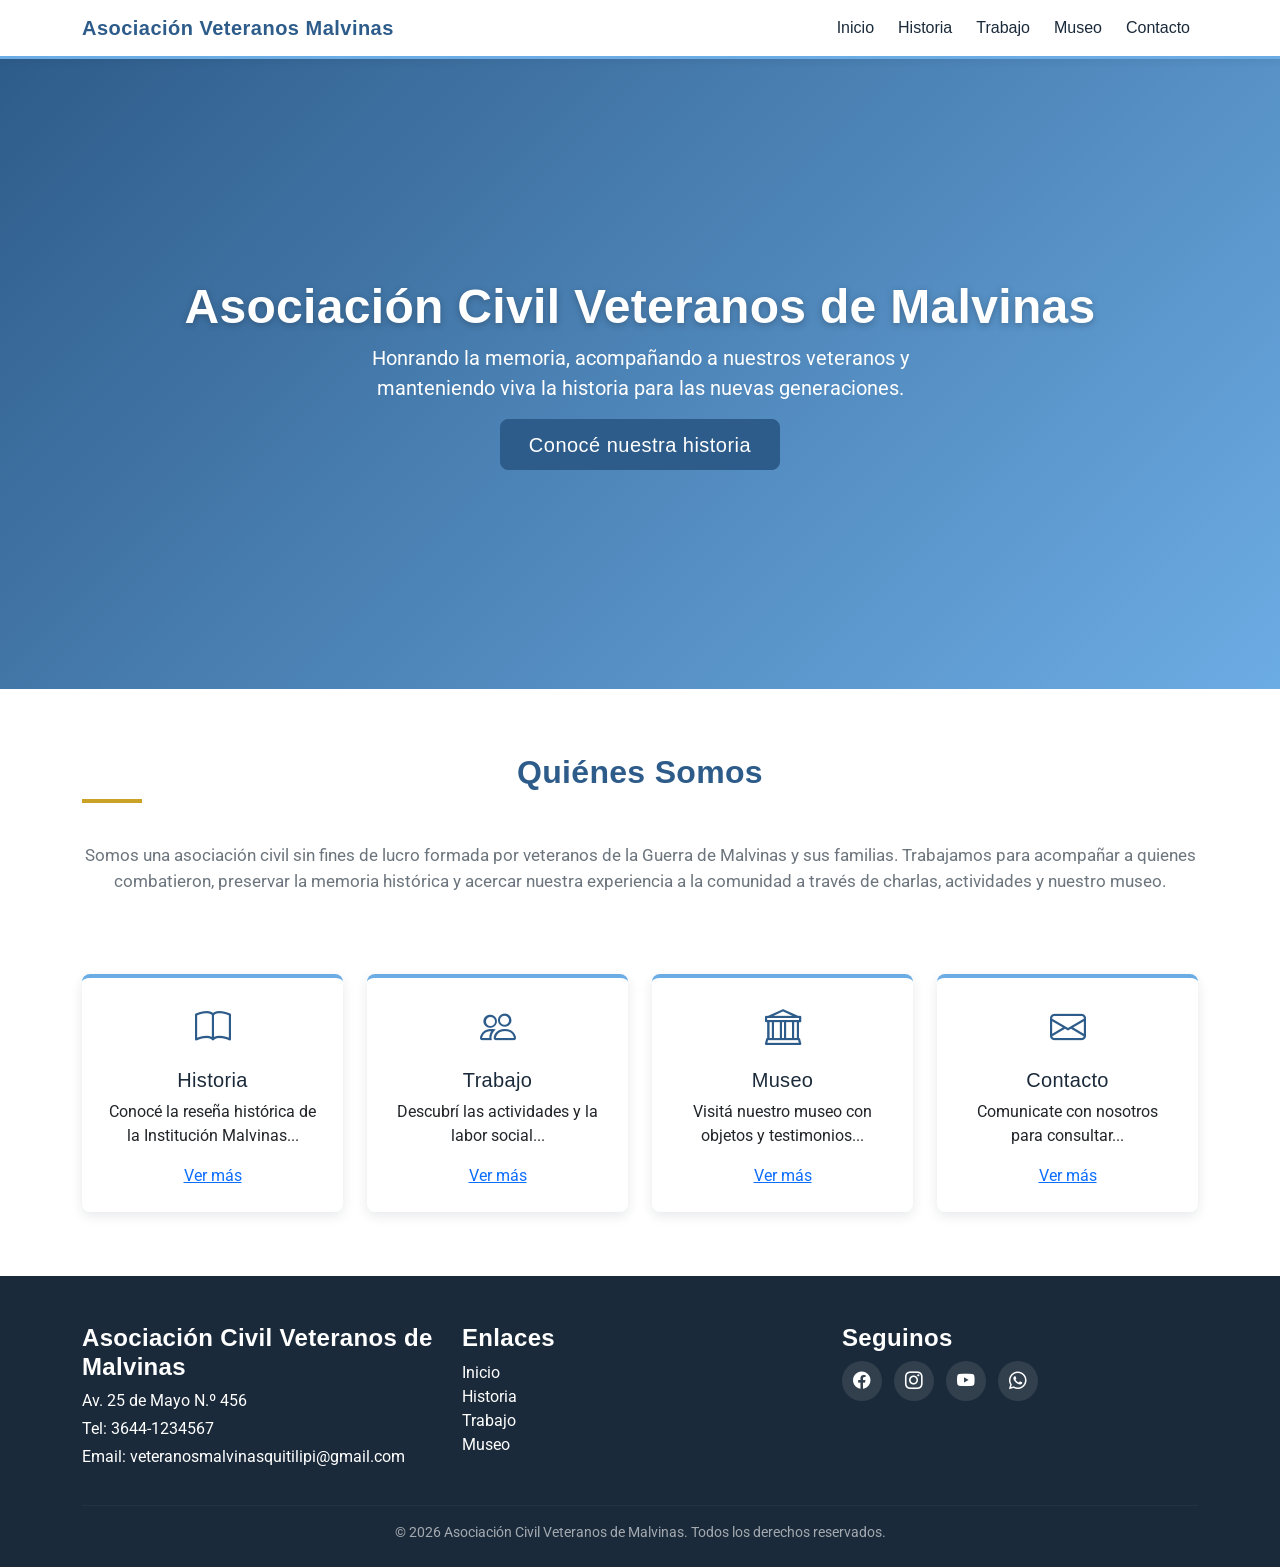
<file: index.html>
<!DOCTYPE html>
<html lang="es">

<head>
  <meta charset="UTF-8">
  <meta name="viewport" content="width=device-width, initial-scale=1.0">

  <title>Inicio | Asociación Civil Veteranos de Malvinas</title>

  <meta name="description"
    content="Asociación Civil Veteranos de Malvinas Quitilipi: historia, trabajo, museo y contacto">

  <link rel="icon" type="image/x-icon" href="img/img-malvinas-arg.ico">

  <!-- Google Fonts -->
  <link rel="preconnect" href="https://fonts.googleapis.com">
  <link rel="preconnect" href="https://fonts.gstatic.com" crossorigin>

  <link
    href="https://fonts.googleapis.com/css2?family=Montserrat:ital,wght@0,100..900;1,100..900&family=Roboto:ital,wght@0,100..900;1,100..900&display=swap"
    rel="stylesheet">

  <!-- Bootstrap 5 -->
  <link
    href="https://cdn.jsdelivr.net/npm/bootstrap@5.3.8/dist/css/bootstrap.min.css"
    rel="stylesheet"
    integrity="sha384-sRIl4kxILFvY47J16cr9ZwB07vP4J8+LH7qKQnuqkuIAvNWLzeN8tE5YBujZqJLB"
    crossorigin="anonymous">

  <!-- Bootstrap Icons -->
  <link rel="stylesheet"
    href="https://cdn.jsdelivr.net/npm/bootstrap-icons@1.13.1/font/bootstrap-icons.min.css">

  <!-- CSS propio -->
  <link href="css/general.css" rel="stylesheet">
  <link href="css/inicio.css" rel="stylesheet">
</head>

<body>

  <!-- NAVBAR -->
  <nav class="navbar navbar-expand-lg navbar-institucional sticky-top">
    <div class="container">

      <a class="navbar-brand" href="index.html">
        Asociación Veteranos Malvinas
      </a>

      <button
        class="navbar-toggler"
        type="button"
        data-bs-toggle="collapse"
        data-bs-target="#navbarNav"
        aria-controls="navbarNav"
        aria-expanded="false"
        aria-label="Abrir menú de navegación">

        <span class="navbar-toggler-icon"></span>
      </button>

      <div class="collapse navbar-collapse" id="navbarNav">
        <ul class="navbar-nav ms-auto">

          <li class="nav-item">
            <a class="nav-link" href="index.html">Inicio</a>
          </li>

          <li class="nav-item">
            <a class="nav-link" href="historia.html">Historia</a>
          </li>

          <li class="nav-item">
            <a class="nav-link" href="trabajo.html">Trabajo</a>
          </li>

          <li class="nav-item">
            <a class="nav-link" href="museo.html">Museo</a>
          </li>

          <li class="nav-item">
            <a class="nav-link" href="contacto.html">Contacto</a>
          </li>

        </ul>
      </div>
    </div>
  </nav>

  <!-- HERO -->
  <header class="hero-inicio">
    <h1 class="hero-titulo">
      Asociación Civil Veteranos de Malvinas
    </h1>

    <p class="hero-subtitulo">
      Honrando la memoria, acompañando a nuestros veteranos y manteniendo viva la historia para las nuevas generaciones.
    </p>

    <a href="historia.html" class="btn btn-lg btn-institucional">
      Conocé nuestra historia
    </a>
  </header>

  <!-- QUIÉNES SOMOS -->
  <section class="quienes-somos">
    <div class="container text-center">

      <h2 class="titulo-seccion mx-auto">
        Quiénes Somos
      </h2>

      <p>
        Somos una asociación civil sin fines de lucro formada por veteranos de la Guerra de Malvinas y sus familias.
        Trabajamos para acompañar a quienes combatieron, preservar la memoria histórica y acercar nuestra experiencia a
        la comunidad a través de charlas, actividades y nuestro museo.
      </p>

    </div>
  </section>

  <!-- TARJETAS DESTACADAS -->
  <section class="tarjetas-destacadas">
    <div class="container">

      <div class="row g-4">

        <!-- Historia -->
        <div class="col-sm-6 col-lg-3">
          <div class="card p-4">

            <i class="bi bi-book card-icono"></i>

            <h3 class="card-title h5">
              Historia
            </h3>

            <p class="card-text">
              Conocé la reseña histórica de la Institución Malvinas...
            </p>

            <a href="historia.html" class="stretched-link">
              Ver más
            </a>

          </div>
        </div>

        <!-- Trabajo -->
        <div class="col-sm-6 col-lg-3">
          <div class="card p-4">

            <i class="bi bi-people card-icono"></i>

            <h3 class="card-title h5">
              Trabajo
            </h3>

            <p class="card-text">
              Descubrí las actividades y la labor social...
            </p>

            <a href="trabajo.html" class="stretched-link">
              Ver más
            </a>

          </div>
        </div>

        <!-- Museo -->
        <div class="col-sm-6 col-lg-3">
          <div class="card p-4">

            <i class="bi bi-bank card-icono"></i>

            <h3 class="card-title h5">
              Museo
            </h3>

            <p class="card-text">
              Visitá nuestro museo con objetos y testimonios...
            </p>

            <a href="museo.html" class="stretched-link">
              Ver más
            </a>

          </div>
        </div>

        <!-- Contacto -->
        <div class="col-sm-6 col-lg-3">
          <div class="card p-4">

            <i class="bi bi-envelope card-icono"></i>

            <h3 class="card-title h5">
              Contacto
            </h3>

            <p class="card-text">
              Comunicate con nosotros para consultar...
            </p>

            <a href="contacto.html" class="stretched-link">
              Ver más
            </a>

          </div>
        </div>

      </div>
    </div>
  </section>

  <!-- FOOTER -->
  <footer class="footer-institucional">
    <div class="container">

      <div class="row gy-4">

        <div class="col-md-4">

          <h4>Asociación Civil Veteranos de Malvinas</h4>

          <p class="mb-1">Av. 25 de Mayo N.º 456</p>
          <p class="mb-1">Tel: 3644-1234567</p>
          <p class="mb-0">
            Email: veteranosmalvinasquitilipi@gmail.com
          </p>

        </div>

        <div class="col-md-4">

          <h4>Enlaces</h4>

          <ul class="list-unstyled">
            <li><a href="index.html">Inicio</a></li>
            <li><a href="historia.html">Historia</a></li>
            <li><a href="trabajo.html">Trabajo</a></li>
            <li><a href="museo.html">Museo</a></li>
          </ul>

        </div>

        <div class="col-md-4">

          <h4>Seguinos</h4>

          <div class="redes-sociales">

            <a href="#" aria-label="Facebook">
              <i class="bi bi-facebook"></i>
            </a>

            <a href="#" aria-label="Instagram">
              <i class="bi bi-instagram"></i>
            </a>

            <a href="#" aria-label="YouTube">
              <i class="bi bi-youtube"></i>
            </a>

            <a href="#" aria-label="WhatsApp">
              <i class="bi bi-whatsapp"></i>
            </a>

          </div>

        </div>

      </div>

      <hr class="footer-linea">

      <p class="footer-copy text-center mb-0">
        &copy; 2026 Asociación Civil Veteranos de Malvinas. Todos los derechos reservados.
      </p>

    </div>
  </footer>

  <script
    src="https://cdn.jsdelivr.net/npm/bootstrap@5.3.8/dist/js/bootstrap.bundle.min.js"
    integrity="sha384-FKyoEForCGlyvwx9Hj09JcYn3nv7wiPVlz7YYwJrWVcXK/BmnVDxM+D2scQbITxI"
    crossorigin="anonymous">
  </script>

</body>

</html>
</file>
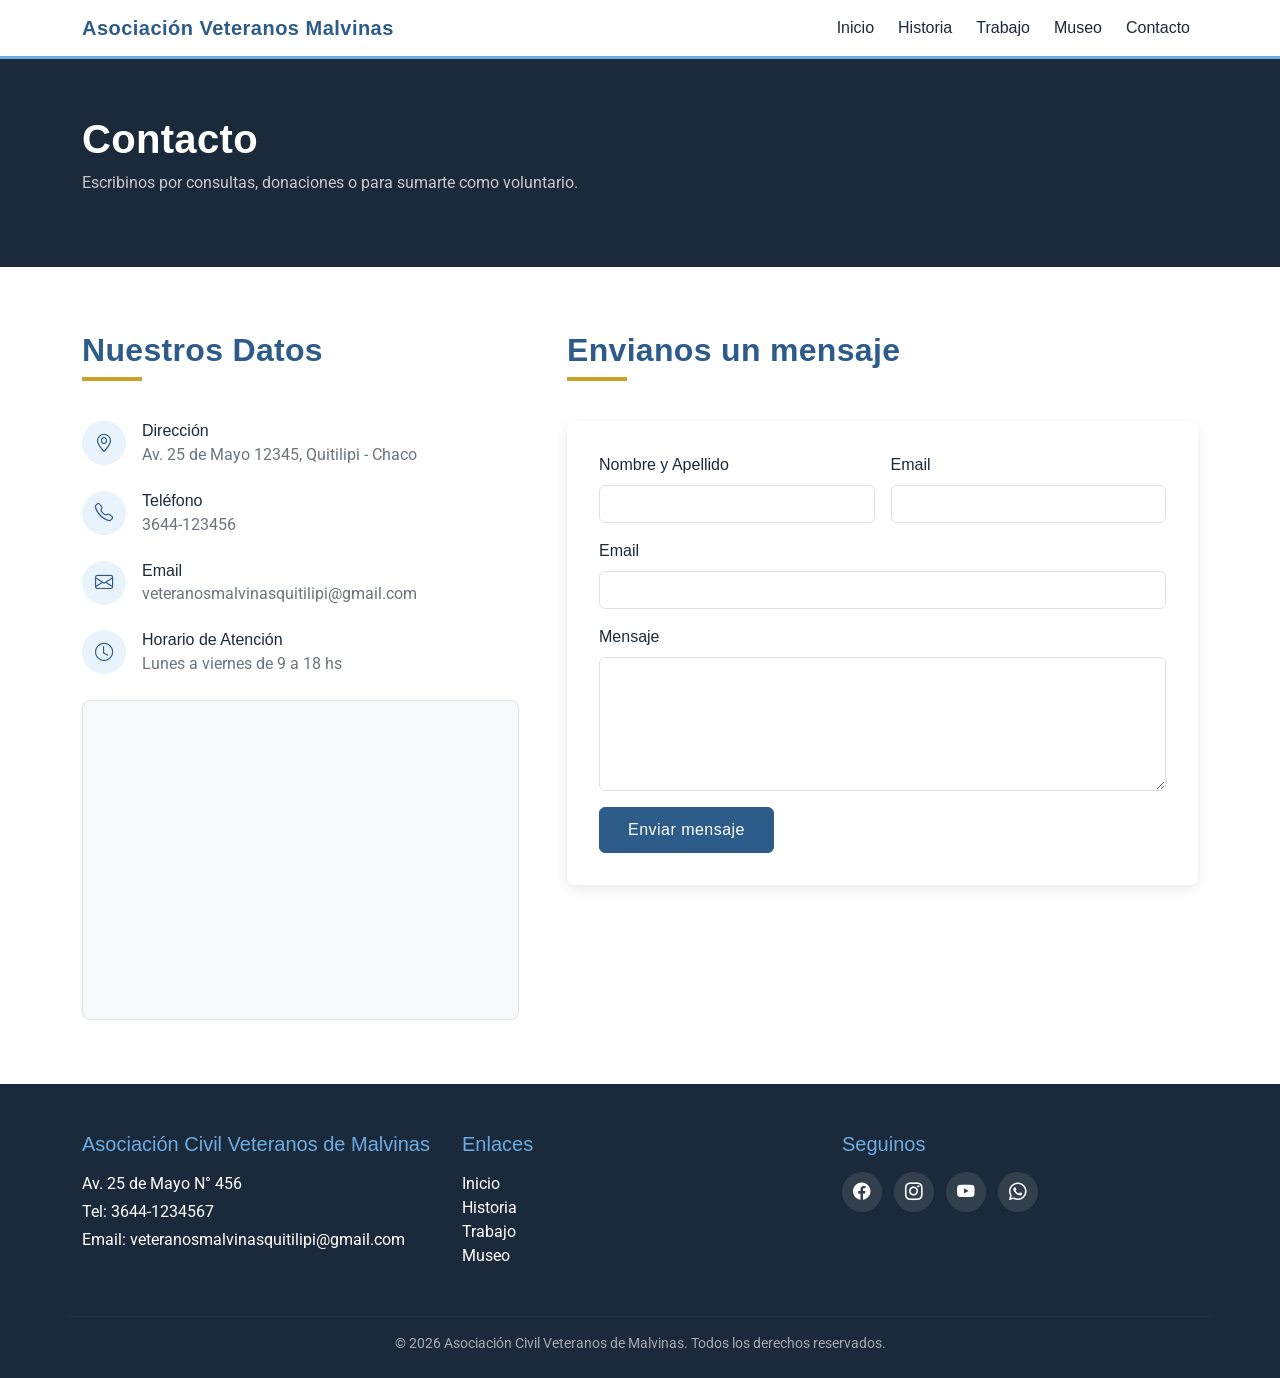
<file: contacto.html>
<!DOCTYPE html>
<html lang="es">

<head>
    <meta charset="UTF-8">
    <meta name="viewport" content="width=device-width, initial-scale=1.0">
    <title>Contacto | Asociación Civil Veteranos de Malvinas</title>
    <meta name="description" content="Asociación Civil Veteranos de Malvinas Quitilipi: historia, trabajo,
museo y contacto">

    <link rel="icon" type="image/x-icon" href="img/img-malvinas-arg.ico">

    <!-- Tipografía Google Fonts vía CDN -->
    <link rel="preconnect" href="https://fonts.googleapis.com">
    <link rel="preconnect" href="https://fonts.gstatic.com" crossorigin>
    <link href="https://fonts.googleapis.com/css2?
family=Montserrat:ital,wght@0,100..900;1,100..900&family=Roboto:ital,wght@0,100..900;1,100..900&display=swap"
        rel="stylesheet">

    <!-- Bootstrap 5 vía CDN -->
    <link href="https://cdn.jsdelivr.net/npm/bootstrap@5.3.8/dist/css/bootstrap.min.css" rel="stylesheet"
        integrity="sha384-sRIl4kxILFvY47J16cr9ZwB07vP4J8+LH7qKQnuqkuIAvNWLzeN8tE5YBujZqJLB" crossorigin="anonymous">

    <!-- Iconos Bootstrap -->

    <link rel="stylesheet" href="https://cdn.jsdelivr.net/npm/bootstrap-icons@1.13.1/font/bootstrap-
icons.min.css">


    <!-- CSS Propio del sitio -->
    <link href="css/general.css" rel="stylesheet">
    <link href="css/contacto.css" rel="stylesheet">

</head>

<body>

    <!--NAVBAR - Menú de navegación -->
    <nav class="navbar navbar-expand-lg navbar-institucional sticky-top">
        <div class="container">
            <a class="navbar-brand" href="index.html">Asociación Veteranos Malvinas</a>

            <button class="navbar-toggler" type="button" data-bs-toggle="collapse" data-bs- target="#navbarNav"
                aria-controls="navbarNav" aria-expanded="false" aria-label="Toggle navigation">

                <span class="navbar-toggler-icon"></span>
            </button>
            <div class="collapse navbar-collapse" id="navbarNav">
                <ul class="navbar-nav ms-auto">
                    <li class="nav-item"><a class="nav-link" href="index.html">Inicio</a></li>
                    <li class="nav-item"><a class="nav-link" href="historia.html">Historia</a></li>
                    <li class="nav-item"><a class="nav-link" href="trabajo.html">Trabajo</a>
                    </li>
                    <li class="nav-item"><a class="nav-link" href="museo.html">Museo</a></li>
                    <li class="nav-item"><a class="nav-link" href="contacto.html">Contacto</a>
                    </li>
                </ul>
            </div>
        </div>
    </nav>

    <!-- ENCABEZADO -->
    <header class="encabezado-pagina-contacto">
        <div class="container">
            <h1>Contacto</h1>
            <p>Escribinos por consultas, donaciones o para sumarte como voluntario.</p>
        </div>
    </header>


    <!-- DATOS Y FORMULARIO -->
    <section class="seccion-contacto">

        <div class="container">
            <div class="row g-5">

                <!-- DATOS -->
                <div class="col-lg-5">
                    <h2 class="titulo-seccion">Nuestros Datos</h2>
                    <div class="datos-contacto">
                        <div class="dato-item">
                            <div class="dato-icono"><i class="bi bi-geo-alt"></i></div>
                            <div>
                                <h6>Dirección</h6>
                                <p>Av. 25 de Mayo 12345, Quitilipi - Chaco</p>
                            </div>
                        </div>
                        <div class="dato-item">
                            <div class="dato-icono"><i class="bi bi-telephone"></i></div>
                            <div>
                                <h6>Teléfono</h6>
                                <p>3644-123456</p>
                            </div>
                        </div>
                        <div class="dato-item">
                            <div class="dato-icono"><i class="bi bi-envelope"></i></div>
                            <div>
                                <h6>Email</h6>
                                <p>veteranosmalvinasquitilipi@gmail.com</p>
                            </div>
                        </div>
                        <div class="dato-item">
                            <div class="dato-icono"><i class="bi bi-clock"></i></div>
                            <div>
                                <h6>Horario de Atención</h6>
                                <p>Lunes a viernes de 9 a 18 hs</p>
                            </div>
                        </div>
                    </div>

                    <!-- MAPA -->
                    <div class="mapa-placeholder d-flex align-items-center bg-light text-center p-2">
                        <!-- Acá va el iframe del mapa de google -->
                    </div>
                </div>

                <!-- FORMULARIO -->
                <div class="col-lg-7">
                    <h2 class="titulo-seccion">Envianos un mensaje</h2>

                    <form class="formulario-contacto needs-validation novalidate">
                        <div class="row g-3">
                            <div class="col-md-6">
                                <label for="nombre" class="form-label">Nombre y Apellido</label>
                                <input type="text" class="form-control" id="nombre" name="nombre" required>
                                <div class="invalid-feedback">Por favor ingresá tu nombre.</div>
                            </div>
                            <div class="col-md-6">
                                <label for="email" class="form-label">Email</label>
                                <input type="email" class="form-control" id="email" name="email" required>
                                <div class="invalid-feedback">Por favor ingresá un email válido.</div>
                            </div>
                            <div class="col-12">
                                <label for="asunto" class="form-label">Email</label>
                                <input type="text" class="form-control" id="asunto" name="asunto" required>
                                <div class="invalid-feedback">Por favor ingresá un asunto.</div>
                            </div>
                            <div class="col-12">
                                <label for="mensaje" class="form-label">Mensaje</label>
                                <textarea class="form-control" id="mensaje" name="mensaje" rows="5" required></textarea>
                                <div class="invalid-feedback">Por favor ingresá un mensaje.</div>

                            </div>
                            <div class="col-12">
                                <button type="submit" class="btn btn-institucional">Enviar mensaje</button>
                            </div>
                        </div>
                    </form>
                </div>

            </div>
        </div>
    </section>




    <!-- FOOTER -->
    <footer class="footer-institucional">
        <div class="container">
            <div class="row gy-6">

                <div class="col-md-4">
                    <h5>Asociación Civil Veteranos de Malvinas</h5>
                    <p class="mb-1">Av. 25 de Mayo N° 456</p>
                    <p class="mb-1">Tel: 3644-1234567</p>
                    <p class="mb-0">Email: veteranosmalvinasquitilipi@gmail.com</p>
                </div>

                <div class="col-md-4">
                    <h5>Enlaces</h5>
                    <ul class="list-unstyled">
                        <li><a href="index.html">Inicio</a></li>
                        <li><a href="historia.html">Historia</a></li>
                        <li><a href="trabajo.html">Trabajo</a></li>
                        <li><a href="museo.html">Museo</a></li>
                    </ul>
                </div>

                <div class="col-md-4">
                    <h5>Seguinos</h5>
                    <div class="redes-sociales">
                        <a href="#" aria-lebel="Facebook"><i class="bi bi-facebook"></i></a>
                        <a href="#" aria-lebel="Instagram"><i class="bi bi-instagram"></i></a>
                        <a href="#" aria-lebel="YouTube"><i class="bi bi-youtube"></i></a>
                        <a href="#" aria-lebel="WhatsApp"><i class="bi bi-whatsapp"></i></a>
                    </div>
                </div>

                <hr class="footer-linea">
                <p class="footer-copy text-center mb-0">&copy; 2026 Asociación Civil Veteranos de Malvinas.
                    Todos los derechos reservados.</p>
            </div>
        </div>
    </footer>

    <script src="https://cdn.jsdelivr.net/npm/bootstrap@5.3.8/dist/js/bootstrap.bundle.min.js"
        integrity="sha384-FKyoEForCGlyvwx9Hj09JcYn3nv7wiPVlz7YYwJrWVcXK/BmnVDxM+D2scQbITxI" crossorigin="anonymous">
        </script>
</body>

</html>
</file>
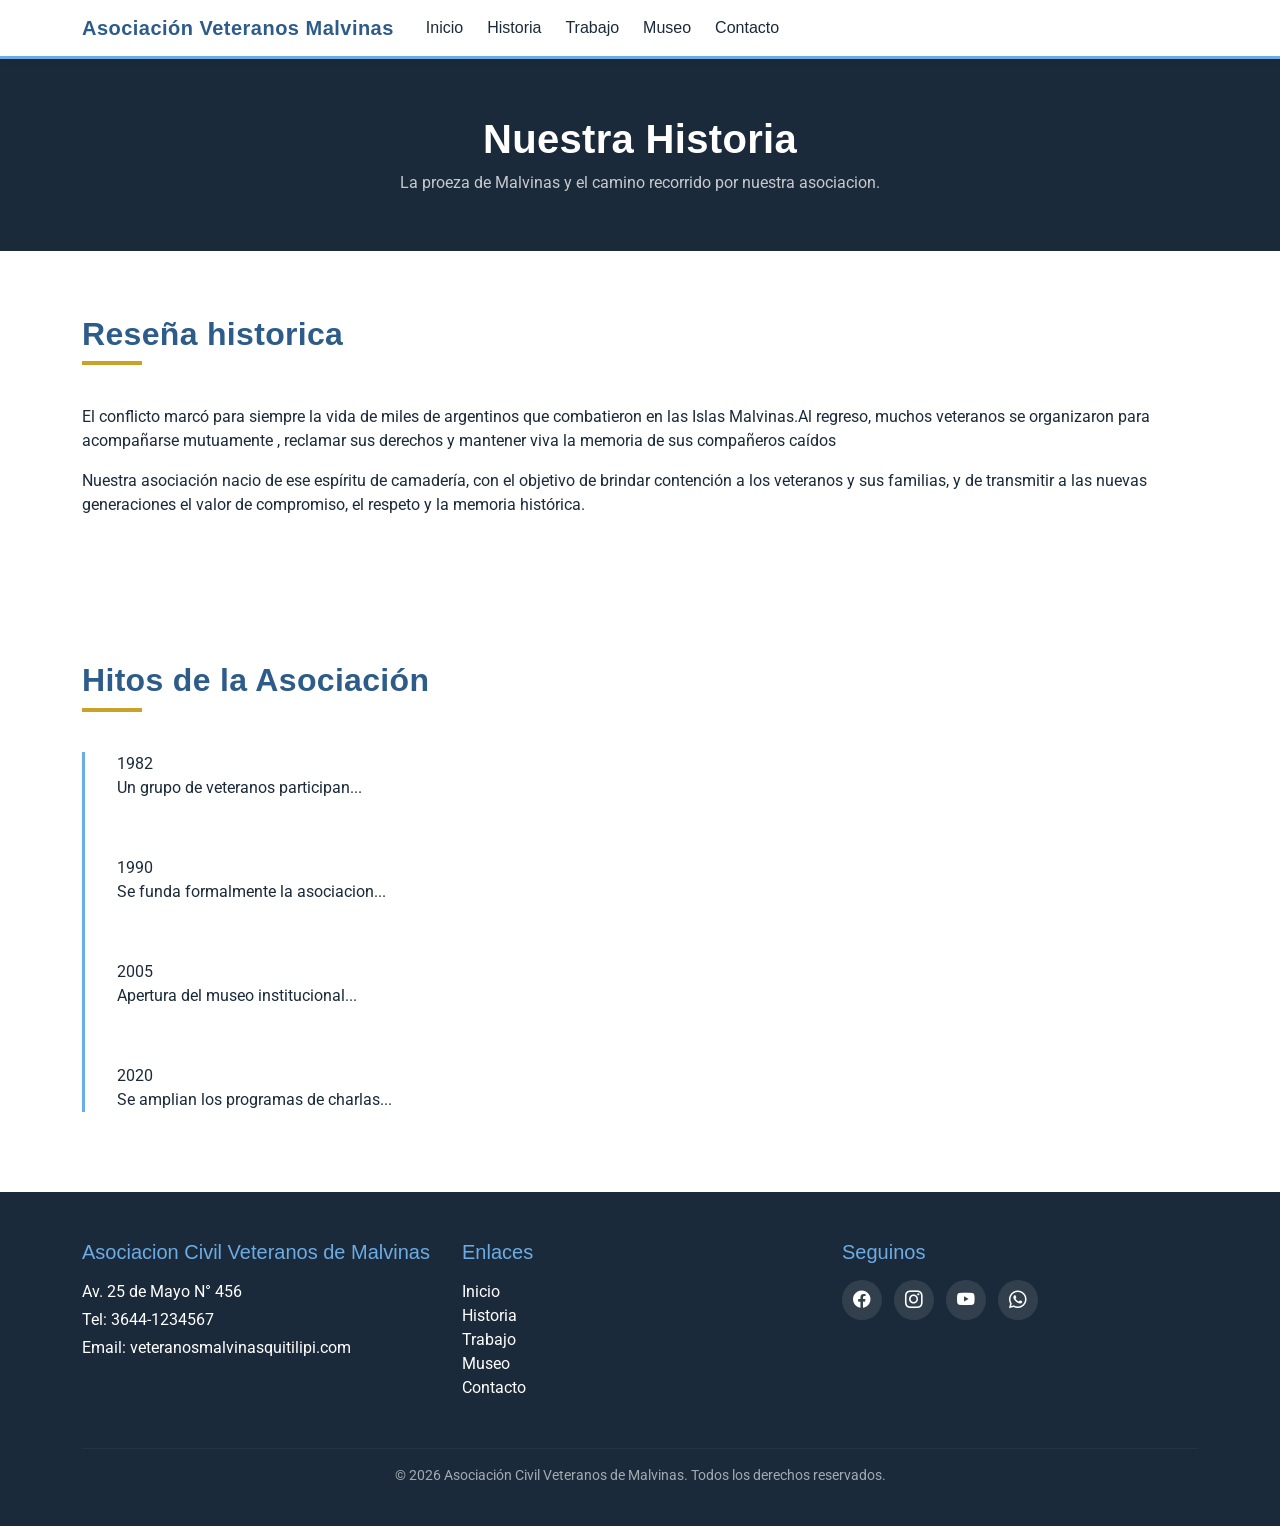
<file: historia.html>
<!DOCTYPE html>
<html lang="es">
<head>
    <meta charset="UTF-8">
    <meta name="viewport" content="width=device-width, initial-scale=1.0">
    <title>Inicio - Asociación Civil Veteranos Malvinas</title>
    <meta name="descripcion" content="Asociación Civil Veteranos Malvinas: historia, trabajo, museo y contacto">
    <link rel="icon" type="image/x-icon" href="img/img-malvinas-arg.ico">

    <!-- Tipografía Google Fonts -->
    <link rel="preconnect" href="https://fonts.googleapis.com">
    <link rel="preconnect" href="https://fonts.gstatic.com" crossorigin>
    <link href="https://fonts.googleapis.com/css2?
family=Montserrat:ital,wght@0,100..900;1,100..900&family=Roboto:ital,wght@0,100..900;1,100..900&display=swap" rel="stylesheet">
    
<!-- Boostrap 5 vía CDN-->
    <link href="https://cdn.jsdelivr.net/npm/bootstrap@5.3.8/dist/css/bootstrap.min.css" rel="stylesheet" integrity="sha384-sRIl4kxILFvY47J16cr9ZwB07vP4J8+LH7qKQnuqkuIAvNWLzeN8tE5YBujZqJLB" crossorigin="anonymous">
   <link rel="stylesheet" href="https://cdn.jsdelivr.net/npm/bootstrap-icons@1.13.2/font/bootstrap-icons.min.css">
    <!-- CSS propio del sitio -->
    <link href="css/general.css" rel="stylesheet">
    <link href="css/historia.css" rel="stylesheet">
</head>

<body>
  
    <!--NAVBAR - Menú de navegación-->
    <nav class="navbar navbar-expand-lg navbar-institucional sticky-top">
  <div class="container">
    <a class="navbar-brand" href="index.html">Asociación Veteranos Malvinas</a>
    <button class="navbar-toggler" type="button" data-bs-toggle="collapse" data-bs-target="#navbarNav" aria-controls="navbarNav" aria-expanded="false" aria-label="Toggle navigation">
      <span class="navbar-toggler-icon"></span>
    </button>
    <div class="collapse navbar-collapse" id="navbarNav">
      <ul class="navbar-nav" ms-auto>
          <li class="nav-item"><a class="nav-link" href="index.html">Inicio</a></li>
          <li class="nav-item"><a class="nav-link" href="historia.html">Historia</a></li>
          <li class="nav-item"><a class="nav-link" href="trabajo.html">Trabajo</a></li>
          <li class="nav-item"><a class="nav-link" href="museo.html">Museo</a></li>
          <li class="nav-item"><a class="nav-link" href="contacto.html">Contacto</a></li>
      </ul>
    </div>
  </div>
</nav>
<!--Fin bloque de navegació-->

<!--ENCABEZADO-->
<header class="encabezado-pagina">
    <div class="container">
        <h1>Nuestra Historia</h1>
        <p>La proeza de Malvinas y el camino recorrido por nuestra asociacion.</p>
    </div>
</header>
<!--QUE HACEMOS-->

<!--RESEÑA HISTORICA-->
<section class="seccion">
    <div class="container">
        <h2 class="titulo-seccion">Reseña historica</h2>
        <p>El conflicto marcó para siempre la vida de miles de argentinos que combatieron
         en las Islas Malvinas.Al regreso, muchos veteranos se organizaron para acompañarse mutuamente
         , reclamar sus derechos y mantener viva la memoria de sus
         compañeros caídos</p>
        <p>
            Nuestra asociación nacio de ese espíritu de camadería, con el objetivo de brindar contención a los veteranos y sus familias, y de transmitir a las nuevas generaciones el valor de compromiso, el respeto y la memoria histórica.
        </p>


    </div>

</section>

<!--LINEA DE TIEMPO-->
<section class="seccion seccion-clara">
    <div class="container">
        <h2 class="titulo-seccion">Hitos de la Asociación</h2>
        <div class="timeline">
            <div class="timeline-item">
                <div class="timeline-anio">1982</div>
                <p class="timeline-texto">Un grupo de veteranos participan...</p>
            </div>
            <div class="timeline-item">
                <div class="timeline-anio">1990</div>
                <p class="timeline-texto">Se funda formalmente la asociacion...</p>
            </div>
            <div class="timeline-item">
                <div class="timeline-anio">2005</div>
                <p class="timeline-texto">Apertura del museo institucional...</p>
            </div>
            <div class="timeline-item">
                <div class="timeline-anio">2020</div>
                <p class="timeline-texto">Se amplian los programas de charlas...</p>
            </div>
        </div>
    </div>

</section>



<!--footer-->
<footer class="footer-institucional">
  <div class="container">
    <div class="row gy-6">
      <div class="col-md-4">
        <h5>Asociacion Civil Veteranos de Malvinas</h5>
        <p class="mb-1">Av. 25 de Mayo N° 456</p>
        <p class="mb-1">Tel: 3644-1234567</p>
        <p class="mb-0">Email: veteranosmalvinasquitilipi.com</p>
      </div>
      <div class="col-md-4">
        <h5>Enlaces</h5>
        <ul class="list-unstyled">
        <li><a href="index.html">Inicio</a></li>
        <li><a href="historia.html">Historia</a></li>
        <li><a href="trabajo.html">Trabajo</a></li>
        <li><a href="museo.html">Museo</a></li>
        <li><a href="contacto.html">Contacto</a></li>
        </ul>
      </div>
      <div class="col-md-4">
        <h5>Seguinos</h5>
        <div class="redes-sociales">
          <a href="#" aria-label="Facebook"><i class="bi bi-facebook"></i></a>
          <a href="#" aria-label="Instagram"><i class="bi bi-instagram"></i></a>
          <a href="#" aria-label="Youtube"><i class="bi bi-youtube"></i></a>
          <a href="#" aria-label="whatsApp"><i class="bi bi-whatsapp"></i></a>
        </div>
      </div>
    </div>
      <hr class="footer-linea">
      <p class="footer-copy text-center nb-0">&copy; 2026 Asociación Civil Veteranos de Malvinas. Todos los derechos reservados.</p>

</div>

</footer>
<script src="https://cdn.jsdelivr.net/npm/bootstrap@5.3.8/dist/js/bootstrap.bundle.min.js" integrity="sha384-
FKyoEForCGlyvwx9Hj09JcYn3nv7wiPVlz7YYwJrWVcXK/BmnVDxM+D2scQbITxI" crossorigin="anonymous"></script>

</body>
</html>
</file>
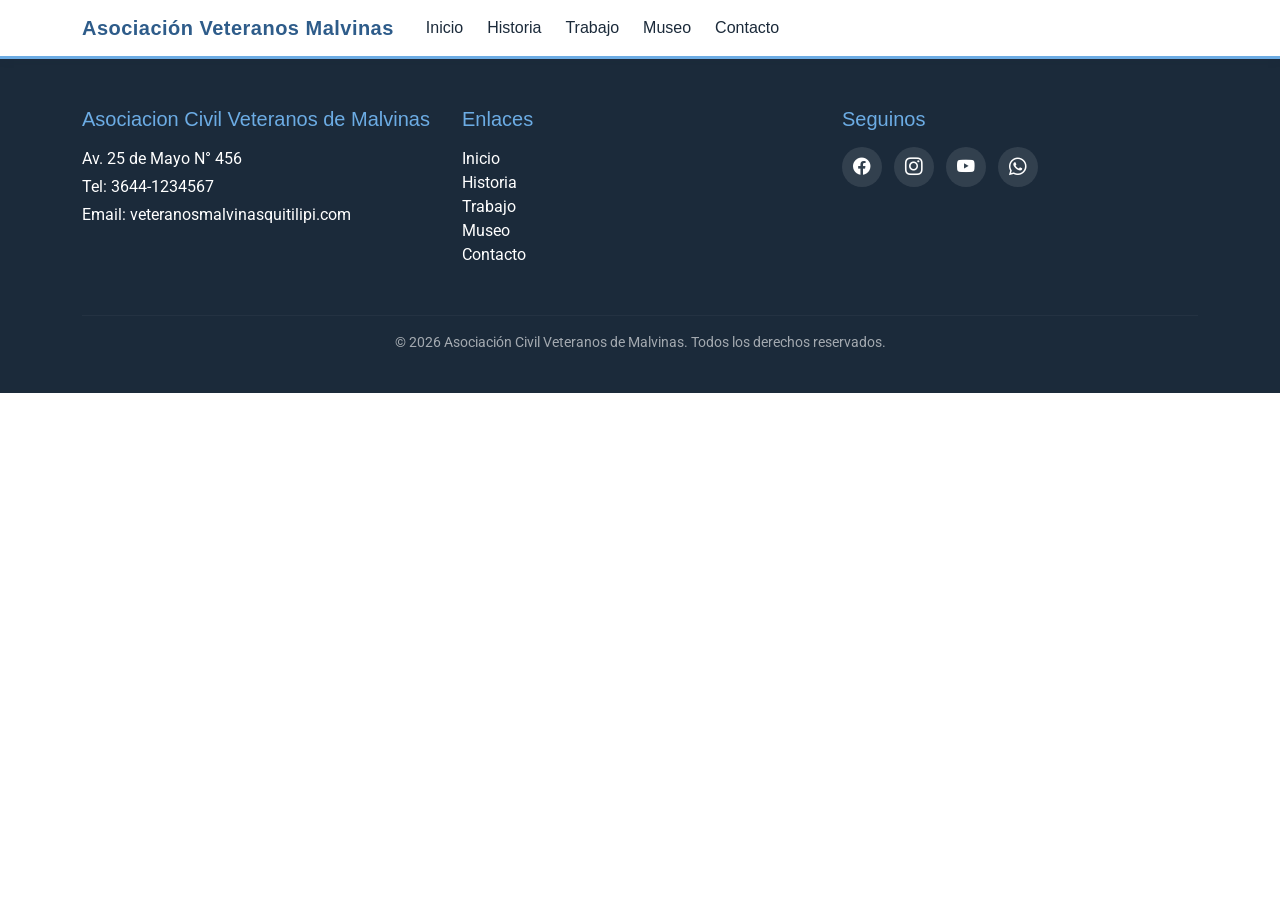
<file: museo.html>
<!DOCTYPE html>
<html lang="es">
<head>
    <meta charset="UTF-8">
    <meta name="viewport" content="width=device-width, initial-scale=1.0">
    <title>Inicio - Asociación Civil Veteranos Malvinas</title>
    <meta name="descripcion" content="Asociación Civil Veteranos Malvinas: historia, trabajo, museo y contacto">
    <link rel="icon" type="image/x-icon" href="img/img-malvinas-arg.ico">

    <!-- Tipografía Google Fonts -->
    <link rel="preconnect" href="https://fonts.googleapis.com">
    <link rel="preconnect" href="https://fonts.gstatic.com" crossorigin>
    <link href="https://fonts.googleapis.com/css2?
family=Montserrat:ital,wght@0,100..900;1,100..900&family=Roboto:ital,wght@0,100..900;1,100..900&display=swap" rel="stylesheet">
    
<!-- Boostrap 5 vía CDN-->
    <link href="https://cdn.jsdelivr.net/npm/bootstrap@5.3.8/dist/css/bootstrap.min.css" rel="stylesheet" integrity="sha384-sRIl4kxILFvY47J16cr9ZwB07vP4J8+LH7qKQnuqkuIAvNWLzeN8tE5YBujZqJLB" crossorigin="anonymous">
   <link rel="stylesheet" href="https://cdn.jsdelivr.net/npm/bootstrap-icons@1.13.2/font/bootstrap-icons.min.css">
    <!-- CSS propio del sitio -->
    <link href="css/general.css" rel="stylesheet">
    <link href="css/historia.css" rel="stylesheet">
</head>

<body>
  
    <!--NAVBAR - Menú de navegación-->
    <nav class="navbar navbar-expand-lg navbar-institucional sticky-top">
  <div class="container">
    <a class="navbar-brand" href="index.html">Asociación Veteranos Malvinas</a>
    <button class="navbar-toggler" type="button" data-bs-toggle="collapse" data-bs-target="#navbarNav" aria-controls="navbarNav" aria-expanded="false" aria-label="Toggle navigation">
      <span class="navbar-toggler-icon"></span>
    </button>
    <div class="collapse navbar-collapse" id="navbarNav">
      <ul class="navbar-nav" ms-auto>
          <li class="nav-item"><a class="nav-link" href="index.html">Inicio</a></li>
          <li class="nav-item"><a class="nav-link" href="historia.html">Historia</a></li>
          <li class="nav-item"><a class="nav-link" href="trabajo.html">Trabajo</a></li>
          <li class="nav-item"><a class="nav-link" href="museo.html">Museo</a></li>
          <li class="nav-item"><a class="nav-link" href="contacto.html">Contacto</a></li>
      </ul>
    </div>
  </div>
</nav>
<!--Fin bloque de navegació-->




<!--footer-->
<footer class="footer-institucional">
  <div class="container">
    <div class="row gy-6">
      <div class="col-md-4">
        <h5>Asociacion Civil Veteranos de Malvinas</h5>
        <p class="mb-1">Av. 25 de Mayo N° 456</p>
        <p class="mb-1">Tel: 3644-1234567</p>
        <p class="mb-0">Email: veteranosmalvinasquitilipi.com</p>
      </div>
      <div class="col-md-4">
        <h5>Enlaces</h5>
        <ul class="list-unstyled">
        <li><a href="index.html">Inicio</a></li>
        <li><a href="historia.html">Historia</a></li>
        <li><a href="trabajo.html">Trabajo</a></li>
        <li><a href="museo.html">Museo</a></li>
        <li><a href="contacto.html">Contacto</a></li>
        </ul>
      </div>
      <div class="col-md-4">
        <h5>Seguinos</h5>
        <div class="redes-sociales">
          <a href="#" aria-label="Facebook"><i class="bi bi-facebook"></i></a>
          <a href="#" aria-label="Instagram"><i class="bi bi-instagram"></i></a>
          <a href="#" aria-label="Youtube"><i class="bi bi-youtube"></i></a>
          <a href="#" aria-label="whatsApp"><i class="bi bi-whatsapp"></i></a>
        </div>
      </div>
    </div>
      <hr class="footer-linea">
      <p class="footer-copy text-center nb-0">&copy; 2026 Asociación Civil Veteranos de Malvinas. Todos los derechos reservados.</p>

</div>

</footer>
<script src="https://cdn.jsdelivr.net/npm/bootstrap@5.3.8/dist/js/bootstrap.bundle.min.js" integrity="sha384-
FKyoEForCGlyvwx9Hj09JcYn3nv7wiPVlz7YYwJrWVcXK/BmnVDxM+D2scQbITxI" crossorigin="anonymous"></script>

</body>
</html>
</file>
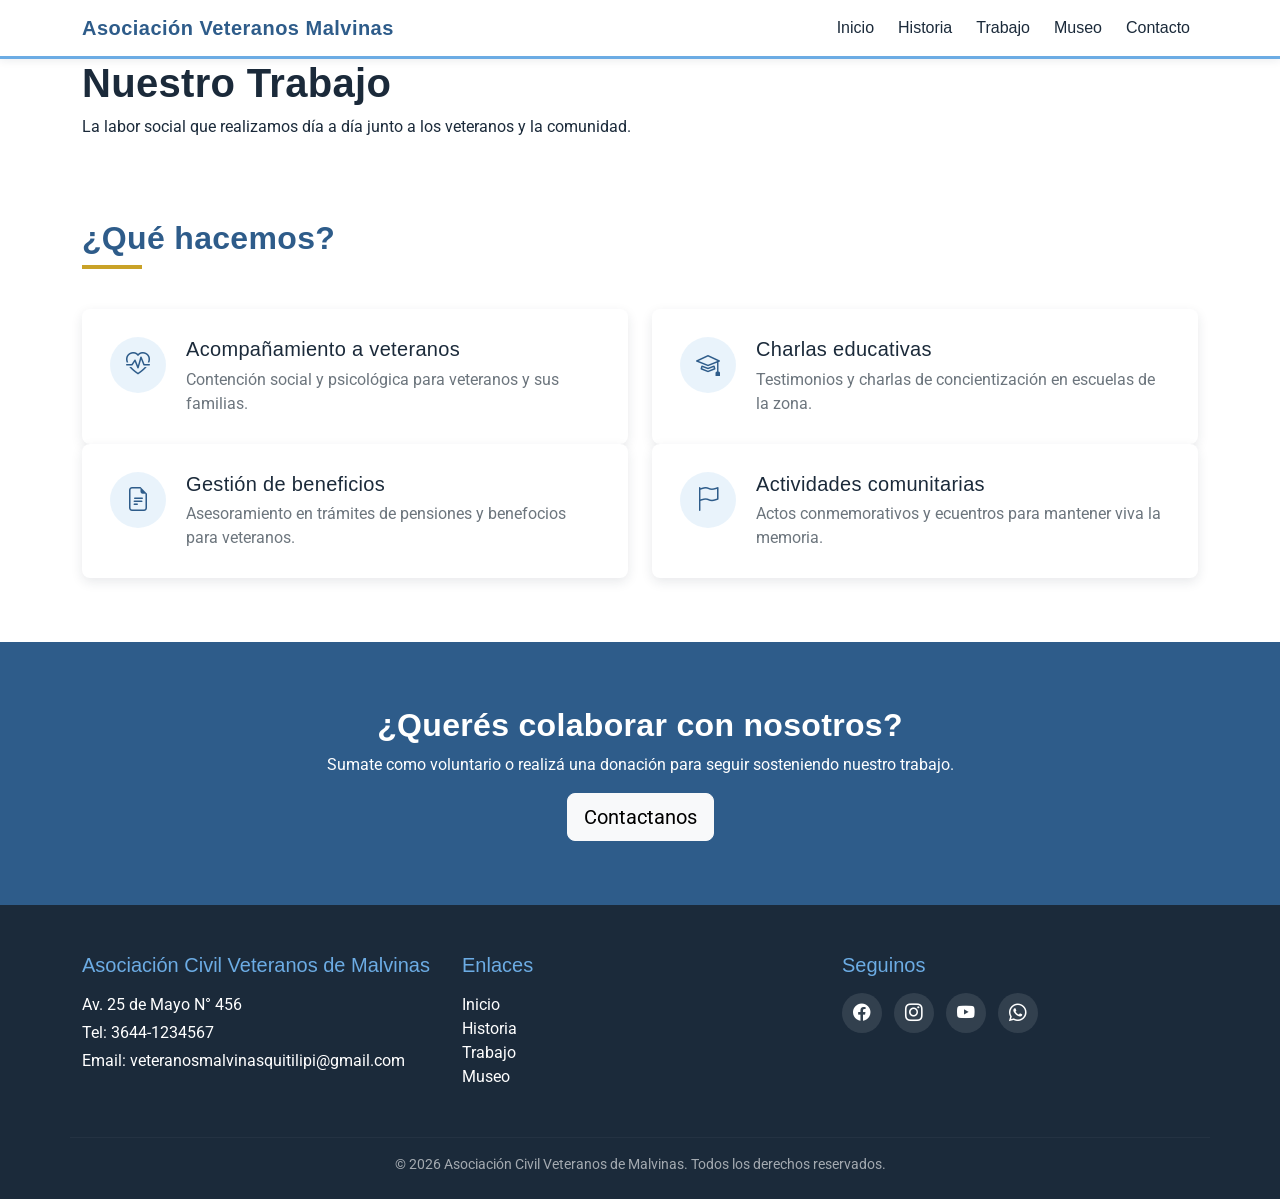
<file: trabajo.html>
<!DOCTYPE html>
<html lang="es">

<head>
    <meta charset="UTF-8">
    <meta name="viewport" content="width=device-width, initial-scale=1.0">
    <title>Trabajo | Asociación Civil Veteranos de Malvinas</title>
    <meta name="description" content="Asociación Civil Veteranos de Malvinas Quitilipi: historia, trabajo,
museo y contacto">

    <link rel="icon" type="image/x-icon" href="img/img-malvinas-arg.ico">

    <!-- Tipografía Google Fonts vía CDN -->
    <link rel="preconnect" href="https://fonts.googleapis.com">
    <link rel="preconnect" href="https://fonts.gstatic.com" crossorigin>
    <link href="https://fonts.googleapis.com/css2?
family=Montserrat:ital,wght@0,100..900;1,100..900&family=Roboto:ital,wght@0,100..900;1,100..900&display=swap"
        rel="stylesheet">

    <!-- Bootstrap 5 vía CDN -->
    <link href="https://cdn.jsdelivr.net/npm/bootstrap@5.3.8/dist/css/bootstrap.min.css" rel="stylesheet"
        integrity="sha384-sRIl4kxILFvY47J16cr9ZwB07vP4J8+LH7qKQnuqkuIAvNWLzeN8tE5YBujZqJLB" crossorigin="anonymous">

    <!-- Iconos Bootstrap -->

    <link rel="stylesheet" href="https://cdn.jsdelivr.net/npm/bootstrap-icons@1.13.1/font/bootstrap-
icons.min.css">


    <!-- CSS Propio del sitio -->
    <link href="css/general.css" rel="stylesheet">
    <link href="css/trabajo.css" rel="stylesheet">

</head>

<body>

    <!--NAVBAR - Menú de navegación -->
    <nav class="navbar navbar-expand-lg navbar-institucional sticky-top">
        <div class="container">
            <a class="navbar-brand" href="index.html">Asociación Veteranos Malvinas</a>

            <button class="navbar-toggler" type="button" data-bs-toggle="collapse" data-bs- target="#navbarNav"
                aria-controls="navbarNav" aria-expanded="false" aria-label="Toggle navigation">

                <span class="navbar-toggler-icon"></span>
            </button>
            <div class="collapse navbar-collapse" id="navbarNav">
                <ul class="navbar-nav ms-auto">
                    <li class="nav-item"><a class="nav-link" href="index.html">Inicio</a></li>
                    <li class="nav-item"><a class="nav-link" href="historia.html">Historia</a></li>
                    <li class="nav-item"><a class="nav-link" href="trabajo.html">Trabajo</a>
                    </li>
                    <li class="nav-item"><a class="nav-link" href="museo.html">Museo</a></li>
                    <li class="nav-item"><a class="nav-link" href="contacto.html">Contacto</a>
                    </li>
                </ul>
            </div>
        </div>
    </nav>


    <!-- ENCABEZADO -->
    <header class="encabezado-pagina">
        <div class="container">
            <h1>Nuestro Trabajo</h1>
            <p>La labor social que realizamos día a día junto a los veteranos y la comunidad.</p>
        </div>
    </header>


    <!-- ACTIVIDADES -->
    <section class="actividades">

        <div class="container">
            <h2 class="titulo-seccion">¿Qué hacemos?</h2>
            <div class="row">
                <div class="col-md-6">
                    <div class="actividad-item">
                        <div class="actividad-icono"><i class="bi bi-heart-pulse"></i></div>
                        <div>
                            <h3 class="actividad-titulo h5">Acompañamiento a veteranos</h3>
                            <p class="actividad-texto">Contención social y psicológica para veteranos y sus
                                familias.</p>
                        </div>
                    </div>
                </div>
                <div class="col-md-6">
                    <div class="actividad-item">
                        <div class="actividad-icono"><i class="bi bi-mortarboard"></i></div>
                        <div>
                            <h3 class="actividad-titulo h5">Charlas educativas</h3>
                            <p class="actividad-texto">Testimonios y charlas de concientización en escuelas
                                de la zona.</p>
                        </div>
                    </div>
                </div>
                <div class="col-md-6">
                    <div class="actividad-item">
                        <div class="actividad-icono"><i class="bi bi-file-earmark-text"></i></div>
                        <div>
                            <h3 class="actividad-titulo h5">Gestión de beneficios</h3>
                            <p class="actividad-texto">Asesoramiento en trámites de pensiones y benefocios
                                para veteranos.</p>
                        </div>
                    </div>
                </div>
                <div class="col-md-6">
                    <div class="actividad-item">
                        <div class="actividad-icono"><i class="bi bi-flag"></i></div>
                        <div>
                            <h3 class="actividad-titulo h5">Actividades comunitarias</h3>
                            <p class="actividad-texto">Actos conmemorativos y ecuentros para mantener viva
                                la memoria.</p>
                        </div>
                    </div>
                </div>
            </div>
        </div>
    </section>


    <!-- ACTIVIDADES -->
    <section class="cta-colaborar">
        <div class="container">
            <h2>¿Querés colaborar con nosotros?</h2>
            <p>Sumate como voluntario o realizá una donación para seguir sosteniendo nuestro trabajo.</p>
            <a href="contacto.html" class="btn btn-light btn-lg">Contactanos</a>
        </div>
    </section>


    <!-- FOOTER -->
    <footer class="footer-institucional">
        <div class="container">
            <div class="row gy-6">

                <div class="col-md-4">
                    <h5>Asociación Civil Veteranos de Malvinas</h5>
                    <p class="mb-1">Av. 25 de Mayo N° 456</p>
                    <p class="mb-1">Tel: 3644-1234567</p>
                    <p class="mb-0">Email: veteranosmalvinasquitilipi@gmail.com</p>
                </div>


                <div class="col-md-4">
                    <h5>Enlaces</h5>
                    <ul class="list-unstyled">
                        <li><a href="index.html">Inicio</a></li>
                        <li><a href="historia.html">Historia</a></li>
                        <li><a href="trabajo.html">Trabajo</a></li>
                        <li><a href="museo.html">Museo</a></li>
                    </ul>
                </div>

                <div class="col-md-4">
                    <h5>Seguinos</h5>
                    <div class="redes-sociales">
                        <a href="#" aria-lebel="Facebook"><i class="bi bi-facebook"></i></a>
                        <a href="#" aria-lebel="Instagram"><i class="bi bi-instagram"></i></a>
                        <a href="#" aria-lebel="YouTube"><i class="bi bi-youtube"></i></a>
                        <a href="#" aria-lebel="WhatsApp"><i class="bi bi-whatsapp"></i></a>
                    </div>
                </div>

                <hr class="footer-linea">
                <p class="footer-copy text-center mb-0">&copy; 2026 Asociación Civil Veteranos de Malvinas.
                    Todos los derechos reservados.</p>
            </div>
        </div>
    </footer>

    <script src="https://cdn.jsdelivr.net/npm/bootstrap@5.3.8/dist/js/bootstrap.bundle.min.js"
        integrity="sha384-FKyoEForCGlyvwx9Hj09JcYn3nv7wiPVlz7YYwJrWVcXK/BmnVDxM+D2scQbITxI" crossorigin="anonymous">
        </script>
</body>

</html>
</file>
<file: css/general.css>
body {
  font-family: "Roboto", sans-serif;
  color: #1b2a3a;
}

h1, h2, h3, h4 {
  font-family: "Monserrat", sans-serif;
  font-weight: 600;
  letter-spacing: 0.02rem;
}

.titulo-seccion {
  position: relative;
  margin-bottom: 2.5rem;
  padding-bottom: 0.75rem;
  color: #2e5c8a;
}
.titulo-seccion::after {
  content: "";
  position: absolute;
  left: 0;
  bottom: 0;
  width: 60px;
  height: 4px;
  background-color: #c9a227;
}

.seccion-claro {
  background-color: #f4f6f8;
}

.seccion-oscuro {
  background-color: #1b2a3a;
}

.btn-institucional {
  background-color: #2e5c8a;
  border-color: #2e5c8a;
  color: #ffffff;
  font-family: "Monserrat", sans-serif;
  letter-spacing: 0.03rem;
  padding: 0.6rem 1.75rem;
}
.btn-institucional:hover, .btn-institucional:focus {
  background-color: rgb(14.0392156863%, 28.0784313725%, 42.1176470588%);
  border-color: rgb(14.0392156863%, 28.0784313725%, 42.1176470588%);
  color: #ffffff;
}

.seccion {
  padding-top: 4rem;
  padding-bottom: 4rem;
}

.navbar-institucional {
  background-color: #ffffff;
  border-bottom: 3px solid #6cace4;
  box-shadow: 0 2px 8px rgba(27, 42, 58, 0.08);
}
.navbar-institucional .navbar-brand {
  font-family: "Monserrat", sans-serif;
  font-weight: 700;
  color: #2e5c8a;
  letter-spacing: 0.03rem;
}
.navbar-institucional .navbar-brand img {
  height: 42px;
  margin-right: 0.5rem;
}
.navbar-institucional .nav-link {
  font-family: "Monserrat", sans-serif;
  color: #1b2a3a;
  margin-left: 0.5rem;
}
.navbar-institucional .nav-link:hover {
  color: #2e5c8a;
}
.navbar-institucional .nav-link-active {
  color: #2e5c8a;
  font-weight: 700;
  border-bottom: 2px solid #c9a227;
}

.footer-institucional {
  background-color: #1b2a3a;
  color: #ffffff;
  padding-top: 3rem;
  padding-bottom: 1.5rem;
}
.footer-institucional h5 {
  font-family: "Monserrat", sans-serif;
  color: #6cace4;
  margin-bottom: 1rem;
}
.footer-institucional a {
  color: #ffffff;
  text-decoration: none;
}
.footer-institucional a:hover {
  color: #c9a227;
  text-decoration: underline;
}
.footer-institucional .redes-sociales {
  display: flex;
  gap: 0.75rem;
}
.footer-institucional .redes-sociales a {
  display: flex;
  align-items: center;
  justify-content: center;
  width: 40px;
  height: 40px;
  border-radius: 50%;
  background-color: rgba(255, 255, 255, 0.1);
  font-size: 1.1rem;
  transition: background-color 0.2s ease-in-out;
}
.footer-institucional .redes-sociales a:hover {
  background-color: #c9a227;
  color: #1b2a3a;
}
.footer-institucional .footer-linea {
  border-color: rgba(255, 255, 255, 0.15);
  margin: 2rem 0 1rem;
}
.footer-institucional .footer-copy {
  color: rgba(255, 255, 255, 0.6);
  font-size: 0.875rem;
}

/*# sourceMappingURL=general.css.map */
</file>
<file: css/inicio.css>
.hero-inicio {
  min-height: 70vh;
  display: flex;
  align-items: center;
  justify-content: center;
  flex-direction: column;
  text-align: center;
  color: #ffffff;
  padding: 2rem 1rem;
  background: linear-gradient(135deg, #2e5c8a 0%, #6cace4 100%);
}
.hero-inicio .hero-titulo {
  font-family: "Monserrat", sans-serif;
  font-size: 3rem;
  font-weight: 700;
  text-shadow: 0 2px 6px rgba(27, 42, 58, 0.35);
}
@media (max-width: 767.98px) {
  .hero-inicio .hero-titulo {
    font-size: 2rem;
  }
}
.hero-inicio .hero-subtitulo {
  font-size: 1.25rem;
  max-width: 640px;
  margin: 1rem auto 2 rem;
}

.quienes-somos {
  padding: 4rem 0;
}
.quienes-somos p {
  font-size: 1.05rem;
  color: #6c757d;
}

.tarjetas-destacadas {
  padding-bottom: 4rem;
}
.tarjetas-destacadas .card {
  border: none;
  border-top: 4px solid #6cace4;
  border-radius: 0.5rem;
  height: 100%;
  text-align: center;
  box-shadow: 0 4px 12px rgba(27, 42, 58, 0.1);
  transition: box-shadow 0.2s ease-in-out, transform 0.2s ease-in-out;
}
.tarjetas-destacadas .card:hover {
  box-shadow: 0 8px 20px rgba(27, 42, 58, 0.16);
  transform: translate(-4px);
}
.tarjetas-destacadas .card .card-icono {
  font-size: 2.25rem;
  color: #2e5c8a;
  margin-bottom: 0.75rem;
}
.tarjetas-destacadas .card .card-title {
  font-family: "Monserrat", sans-serif;
  color: #1b2a3a;
}

/*# sourceMappingURL=inicio.css.map */
</file>
<file: css/contacto.css>
.encabezado-pagina-contacto {
  background-color: #1b2a3a;
  color: #ffffff;
  padding: 3.5rem 0;
  text-align: left;
}
.encabezado-pagina-contacto h1 {
  font-family: "Monserrat", sans-serif;
  margin-bottom: 0.5rem;
}
.encabezado-pagina-contacto p {
  color: rgba(255, 255, 255, 0.75);
  max-width: 560px;
  text-align: left;
}

.seccion-contacto {
  padding: 4rem 0;
}

.datos-contacto .dato-item {
  display: flex;
  align-items: flex-start;
  gap: 1rem;
  margin-bottom: 1.5rem;
}
.datos-contacto .dato-item .dato-icono {
  display: flex;
  align-items: center;
  justify-content: center;
  flex-shrink: 0;
  width: 44px;
  height: 44px;
  border-radius: 50%;
  background-color: rgba(108, 172, 228, 0.15);
  color: #2e5c8a;
  font-size: 1.15rem;
}
.datos-contacto .dato-item h6 {
  font-family: "Monserrat", sans-serif;
  margin-bottom: 0.15rem;
  color: #1b2a3a;
}
.datos-contacto .dato-item p {
  color: #6c757d;
  margin-bottom: 0;
}

.formulario-contacto {
  background-color: #ffffff;
  border-radius: 0.5rem;
  padding: 2rem;
  box-shadow: 0 4px 12px rgba(27, 42, 58, 0.1);
  transition: box-shadow 0.2s ease-in-out, transform 0.2s ease-in-out;
}
.formulario-contacto:hover {
  box-shadow: 0 8px 20px rgba(27, 42, 58, 0.16);
  transform: translate(-4px);
}
.formulario-contacto .form-label {
  font-family: "Monserrat", sans-serif;
  color: #1b2a3a;
}
.formulario-contacto .form-control:focus {
  border-color: #6cace4;
  box-shadow: 0 0 0 0.2rem rgba(108, 172, 228, 0.25);
}

.mapa-placeholder {
  width: 100%;
  min-height: 320px;
  border-radius: 0.5rem;
  overflow: hidden;
  border: 1px solid rgba(27, 42, 58, 0.1);
}

/*# sourceMappingURL=contacto.css.map */
</file>
<file: css/historia.css>
.encabezado-pagina {
  background-color: #1b2a3a;
  color: #ffffff;
  padding: 3.5rem 0;
  text-align: center;
}
.encabezado-pagina h1 {
  font-family: "Monserrat", sans-serif;
  margin-bottom: 0.5rem;
}
.encabezado-pagina p {
  color: rgba(255, 255, 255, 0.75);
  max-width: 560px;
  margin: 0 auto;
}

.timeline {
  position: relative;
  padding-left: 2rem;
  border-left: 3px solid #6cace4;
}
@media (max-width: 767.98px) {
  .timeline {
    padding-left: 1.25rem;
  }
}

.timeline-item {
  position: relative;
  padding-bottom: 2.5rem;
}
.timeline-item:last-child {
  padding-bottom: 0;
}

/*# sourceMappingURL=historia.css.map */
</file>
<file: css/trabajo.css>
.actividades {
  padding: 4rem 0;
}

.actividad-item {
  display: flex;
  align-items: flex-start;
  gap: 1.25rem;
  background-color: #ffffff;
  border-radius: 0.5rem;
  padding: 1.75rem;
  height: 100%;
  box-shadow: 0 4px 12px rgba(27, 42, 58, 0.1);
  transition: box-shadow 0.2s ease-in-out, transform 0.2s ease-in-out;
}
.actividad-item:hover {
  box-shadow: 0 8px 20px rgba(27, 42, 58, 0.16);
  transform: translate(-4px);
}
.actividad-item .actividad-icono {
  display: flex;
  align-items: center;
  justify-content: center;
  flex-shrink: 0;
  width: 56px;
  height: 56px;
  border-radius: 50%;
  background-color: rgba(108, 172, 228, 0.15);
  color: #2e5c8a;
  font-size: 1.5rem;
}
.actividad-item .actividad-titulo {
  font-family: "Monserrat", sans-serif;
  color: #1b2a3a;
  margin-bottom: 0.4rem;
}
.actividad-item .actividad-texto {
  color: #6c757d;
  margin-bottom: 0;
}

.cta-colaborar {
  background-color: #2e5c8a;
  color: #ffffff;
  text-align: center;
  padding: 4rem 0;
}
.cta-colaborar h2 {
  font-family: "Monserrat", sans-serif;
}

/*# sourceMappingURL=trabajo.css.map */
</file>
